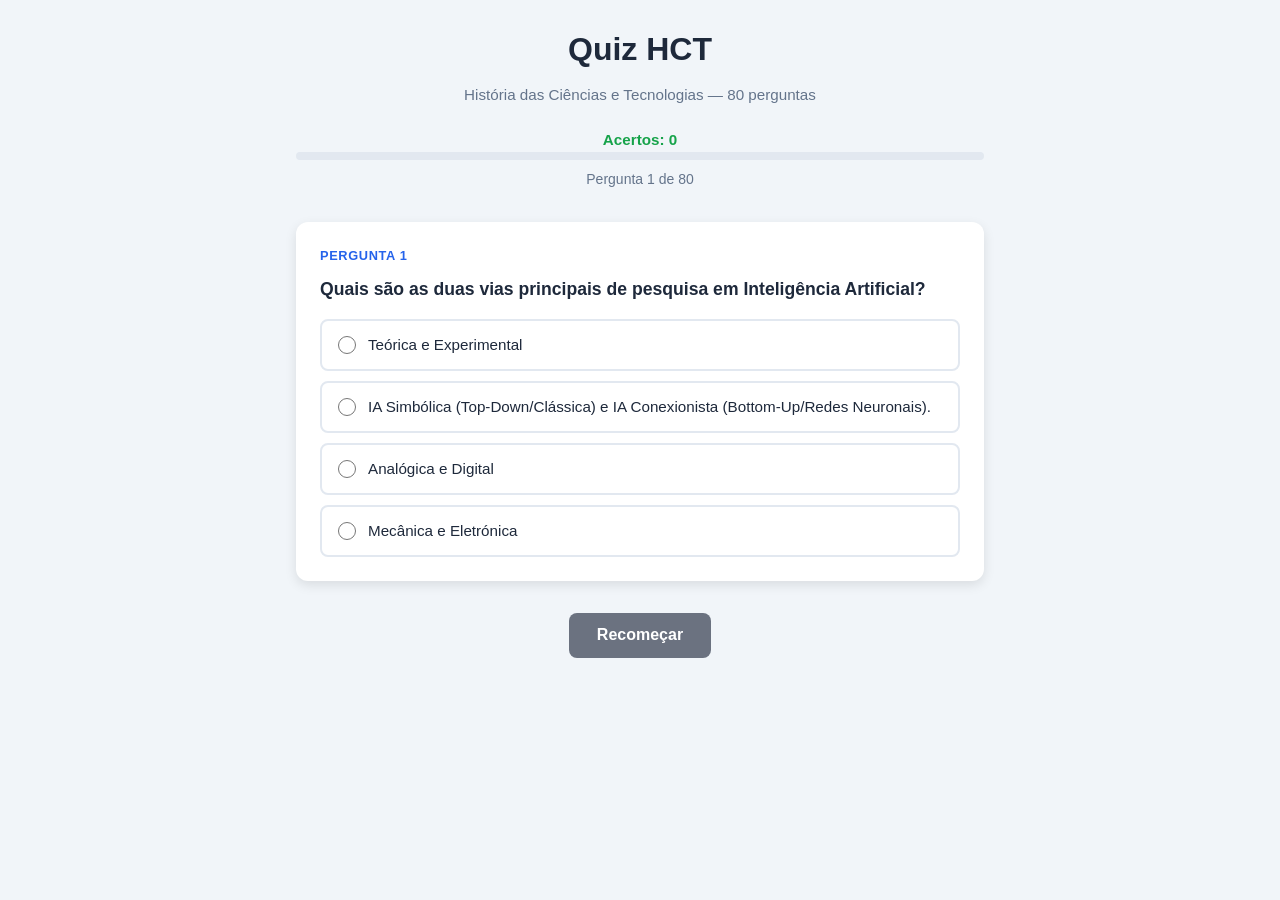
<file: university/web/quiz-hct/index.html>
<!DOCTYPE html>
<html lang="pt">
<head>
    <meta charset="UTF-8">
    <meta name="viewport" content="width=device-width, initial-scale=1.0">
    <title>Quiz HCT — História das Ciências e Tecnologias</title>
    <link rel="stylesheet" href="style.css">
</head>
<body>
    <div class="container">
        <header class="header">
            <h1>Quiz HCT</h1>
            <p class="subtitle">História das Ciências e Tecnologias — 80 perguntas</p>
            <p class="score-live" id="score-live">Acertos: 0</p>
            <div class="progress-bar" id="progress-bar" aria-hidden="true">
                <div class="progress-fill" id="progress-fill"></div>
            </div>
            <p class="progress-text" id="progress-text">Pergunta 0 de 0</p>
        </header>

        <main id="quiz-container" class="quiz-container" role="main">
            <!-- Pergunta atual gerada dinamicamente -->
        </main>

        <div class="actions">
            <button type="button" id="btn-next" class="btn btn-primary hidden">
                Seguinte
            </button>
            <button type="button" id="btn-restart" class="btn btn-secondary">
                Recomeçar
            </button>
        </div>

        <section id="results" class="results hidden" aria-live="polite">
            <h2>Resultados</h2>
            <p class="score-message" id="score-message"></p>
            <p class="emoji-result" id="emoji-result"></p>
            <div class="summary" id="summary"></div>
        </section>
    </div>

    <script src="script.js"></script>
</body>
</html>
</file>
<file: university/web/quiz-hct/style.css>
/* ===== Reset e base ===== */
*,
*::before,
*::after {
    box-sizing: border-box;
    margin: 0;
    padding: 0;
}

:root {
    --color-primary: #2563eb;
    --color-primary-hover: #1d4ed8;
    --color-secondary: #6b7280;
    --color-secondary-hover: #4b5563;
    --color-success: #16a34a;
    --color-success-bg: #dcfce7;
    --color-error: #dc2626;
    --color-error-bg: #fee2e2;
    --color-bg: #f1f5f9;
    --color-card: #ffffff;
    --color-text: #1e293b;
    --color-text-muted: #64748b;
    --shadow-sm: 0 1px 3px rgba(0, 0, 0, 0.08);
    --shadow-md: 0 4px 12px rgba(0, 0, 0, 0.1);
    --shadow-lg: 0 8px 24px rgba(0, 0, 0, 0.12);
    --radius: 12px;
    --transition: 0.25s ease;
}

body {
    font-family: -apple-system, BlinkMacSystemFont, "Segoe UI", Roboto, Oxygen, Ubuntu, sans-serif;
    background: var(--color-bg);
    color: var(--color-text);
    line-height: 1.6;
    min-height: 100vh;
}

.container {
    max-width: 720px;
    margin: 0 auto;
    padding: 1.5rem 1rem 3rem;
}

/* ===== Header ===== */
.header {
    text-align: center;
    margin-bottom: 2rem;
}

.header h1 {
    font-size: clamp(1.5rem, 4vw, 2rem);
    font-weight: 700;
    margin-bottom: 0.5rem;
}

.subtitle {
    color: var(--color-text-muted);
    font-size: 0.95rem;
    margin-bottom: 1.25rem;
}

.progress-bar {
    height: 8px;
    background: #e2e8f0;
    border-radius: 999px;
    overflow: hidden;
    margin-bottom: 0.5rem;
}

.progress-fill {
    height: 100%;
    background: linear-gradient(90deg, var(--color-primary), #3b82f6);
    border-radius: 999px;
    width: 0%;
    transition: width var(--transition);
}

.progress-text {
    font-size: 0.875rem;
    color: var(--color-text-muted);
    font-weight: 500;
}

.score-live {
    font-size: 0.95rem;
    font-weight: 600;
    color: var(--color-success);
    margin-top: 0.5rem;
}

/* ===== Cards de perguntas ===== */
.quiz-container {
    display: flex;
    flex-direction: column;
    gap: 1.25rem;
}

.question-card {
    background: var(--color-card);
    border-radius: var(--radius);
    box-shadow: var(--shadow-md);
    padding: 1.5rem;
    transition: box-shadow var(--transition), transform var(--transition);
}

.question-card:hover {
    box-shadow: var(--shadow-lg);
}

.question-card.answered {
    border-left: 4px solid var(--color-primary);
}

.question-card.correct {
    border-left: 4px solid var(--color-success);
    background: var(--color-success-bg);
}

.question-card.incorrect {
    border-left: 4px solid var(--color-error);
    background: var(--color-error-bg);
}

.question-number {
    font-size: 0.8rem;
    font-weight: 600;
    color: var(--color-primary);
    text-transform: uppercase;
    letter-spacing: 0.05em;
    margin-bottom: 0.5rem;
}

.question-text {
    font-size: 1.1rem;
    font-weight: 600;
    margin-bottom: 1rem;
}

.options-list {
    list-style: none;
    display: flex;
    flex-direction: column;
    gap: 0.6rem;
}

.option-item {
    display: flex;
    align-items: center;
    gap: 0.75rem;
    padding: 0.75rem 1rem;
    border: 2px solid #e2e8f0;
    border-radius: 8px;
    cursor: pointer;
    transition: border-color var(--transition), background var(--transition);
}

.option-item:hover {
    border-color: var(--color-primary);
    background: #eff6ff;
}

.option-item input[type="radio"] {
    width: 18px;
    height: 18px;
    accent-color: var(--color-primary);
    cursor: pointer;
    flex-shrink: 0;
}

.option-item label {
    cursor: pointer;
    flex: 1;
    font-size: 0.95rem;
}

/* Estados após verificação */
.option-item.correct-option {
    border-color: var(--color-success);
    background: #bbf7d0;
}

.option-item.wrong-option {
    border-color: var(--color-error);
    background: #fecaca;
}

.option-item.disabled {
    pointer-events: none;
    opacity: 0.85;
}

/* Feedback de resposta errada */
.feedback {
    margin-top: 1rem;
    padding: 1rem;
    border-radius: 8px;
    background: #fff;
    border: 1px solid #e2e8f0;
    font-size: 0.9rem;
    animation: fadeIn 0.3s ease;
}

.feedback-line {
    margin-bottom: 0.35rem;
}

.feedback-line:last-child {
    margin-bottom: 0;
}

.feedback-success {
    background: var(--color-success-bg);
    border-color: var(--color-success);
}

.feedback-error {
    background: var(--color-error-bg);
    border-color: var(--color-error);
}

.feedback-title {
    font-weight: 700;
    font-size: 1rem;
    margin-bottom: 0.5rem;
}

.feedback-wrong {
    color: var(--color-error);
}

.feedback-correct {
    color: var(--color-success);
}

@keyframes fadeIn {
    from {
        opacity: 0;
        transform: translateY(-4px);
    }
    to {
        opacity: 1;
        transform: translateY(0);
    }
}

/* ===== Botões ===== */
.actions {
    display: flex;
    flex-wrap: wrap;
    gap: 0.75rem;
    justify-content: center;
    margin-top: 2rem;
}

.btn {
    padding: 0.85rem 1.75rem;
    font-size: 1rem;
    font-weight: 600;
    border: none;
    border-radius: 8px;
    cursor: pointer;
    transition: background var(--transition), transform var(--transition), box-shadow var(--transition);
}

.btn:hover:not(:disabled) {
    transform: translateY(-2px);
    box-shadow: var(--shadow-md);
}

.btn:active:not(:disabled) {
    transform: translateY(0);
}

.btn:disabled {
    opacity: 0.5;
    cursor: not-allowed;
}

.btn-primary {
    background: var(--color-primary);
    color: #fff;
}

.btn-primary:hover:not(:disabled) {
    background: var(--color-primary-hover);
}

.btn-secondary {
    background: var(--color-secondary);
    color: #fff;
}

.btn-secondary:hover:not(:disabled) {
    background: var(--color-secondary-hover);
}

/* ===== Resultados ===== */
.results {
    margin-top: 2rem;
    padding: 1.5rem;
    background: var(--color-card);
    border-radius: var(--radius);
    box-shadow: var(--shadow-md);
    animation: fadeIn 0.4s ease;
}

.hidden {
    display: none;
}

.results.hidden {
    display: none;
}

.results h2 {
    font-size: 1.35rem;
    margin-bottom: 1rem;
    text-align: center;
}

.score-message {
    font-size: 1.15rem;
    font-weight: 600;
    text-align: center;
    margin-bottom: 0.5rem;
}

.emoji-result {
    font-size: 2.5rem;
    text-align: center;
    margin-bottom: 1rem;
}

.summary {
    display: grid;
    grid-template-columns: repeat(auto-fit, minmax(140px, 1fr));
    gap: 1rem;
}

.summary-item {
    text-align: center;
    padding: 1rem;
    background: var(--color-bg);
    border-radius: 8px;
}

.summary-item .value {
    display: block;
    font-size: 1.5rem;
    font-weight: 700;
    color: var(--color-primary);
}

.summary-item .label {
    font-size: 0.8rem;
    color: var(--color-text-muted);
    text-transform: uppercase;
    letter-spacing: 0.04em;
}

/* ===== Responsivo ===== */
@media (max-width: 480px) {
    .container {
        padding: 1rem 0.75rem 2rem;
    }

    .question-card {
        padding: 1.15rem;
    }

    .actions {
        flex-direction: column;
    }

    .btn {
        width: 100%;
    }
}
</file>
